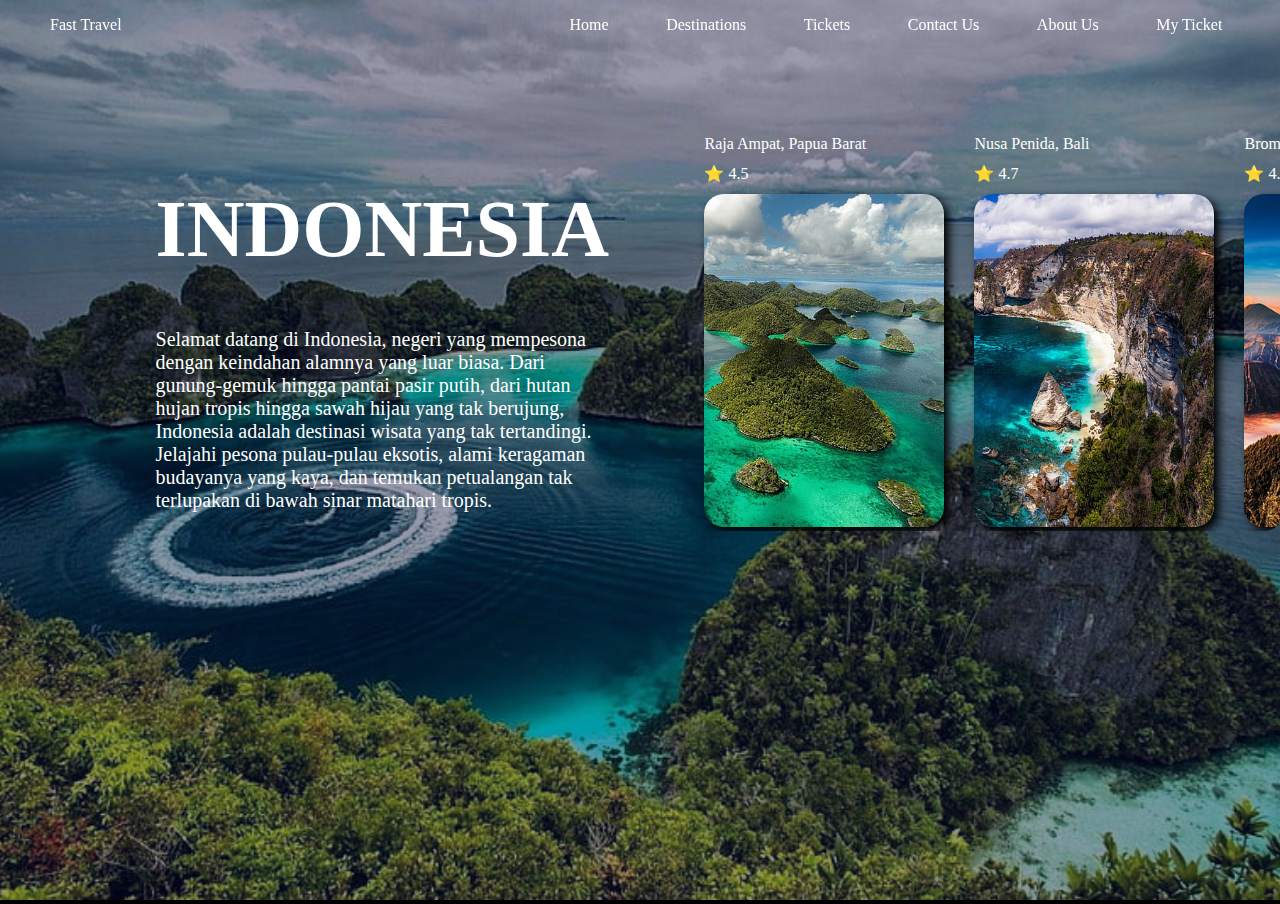
<file: index.html>
<!DOCTYPE html>
<html lang="en">
<head>
    <link rel="stylesheet" href="css/index.css">
    <title>Fast Travel</title>
    <meta charset="UTF-8">
</head>
<body>

    <!-- Background Wallpaper & Filter Wallpaper -->
    <div class="wallpaper-container">
        <img src="./images/travel3.jpg" alt="">
    </div>
    <div class="filter-wallpaper"></div>

    <!--i Menu Bar Paling Atas -->
    <nav>
        <div class="judul">
            Fast Travel
        </div>
        <div class="menu">
            <p class="menu-home">Home</p>
            <p class="menu-destinations">Destinations</p>
            <p class="menu-ticket">Tickets</p>
            <p class="menu-contact">Contact Us</p>
            <p class="menu-about-us">About Us</p>
            <p class="menu-my-ticket">My Ticket</p>
        </div>
    </nav>

    <div class="contents">
        
        <!-- Content Website Yang Berisikan Teks INDONESIA dll -->
    <div class="Teks">
        <h1>INDONESIA</h1>
        <p>Selamat datang di Indonesia, negeri yang mempesona dengan keindahan alamnya yang luar biasa. Dari gunung-gemuk hingga pantai pasir putih, dari hutan hujan tropis hingga sawah hijau yang tak berujung, Indonesia adalah destinasi wisata yang tak tertandingi. Jelajahi pesona pulau-pulau eksotis, alami keragaman budayanya yang kaya, dan temukan petualangan tak terlupakan di bawah sinar matahari tropis.</p>
    </div>

    <!-- Content Website Yang Berisikan Destinasi Liburan -->
    <div class="destinations">
        <div class="destination-1">
            <div class="nama">Raja Ampat, Papua Barat</div>
            <div class="rating">⭐ 4.5</div>
            <div class="icon">
                <img src="./images/travel4.jpg" alt="">
            </div>
        </div>
        <div class="destination-1">
            <div class="nama">Nusa Penida, Bali</div>
            <div class="rating">⭐ 4.7</div>
            <div class="icon">
                <img src="./images/travel7.jpg" alt="">
            </div>
        </div>
        <div class="destination-1">
            <div class="nama">Bromo, Jawa Timur</div>
            <div class="rating">⭐ 4.7</div>
            <div class="icon">
                <img src="./images/travel8.jpg" alt="">
            </div>
        </div>
    </div>
    </div>


    <script src="js/MovePage.js"></script>
</body>
</html>
</file>
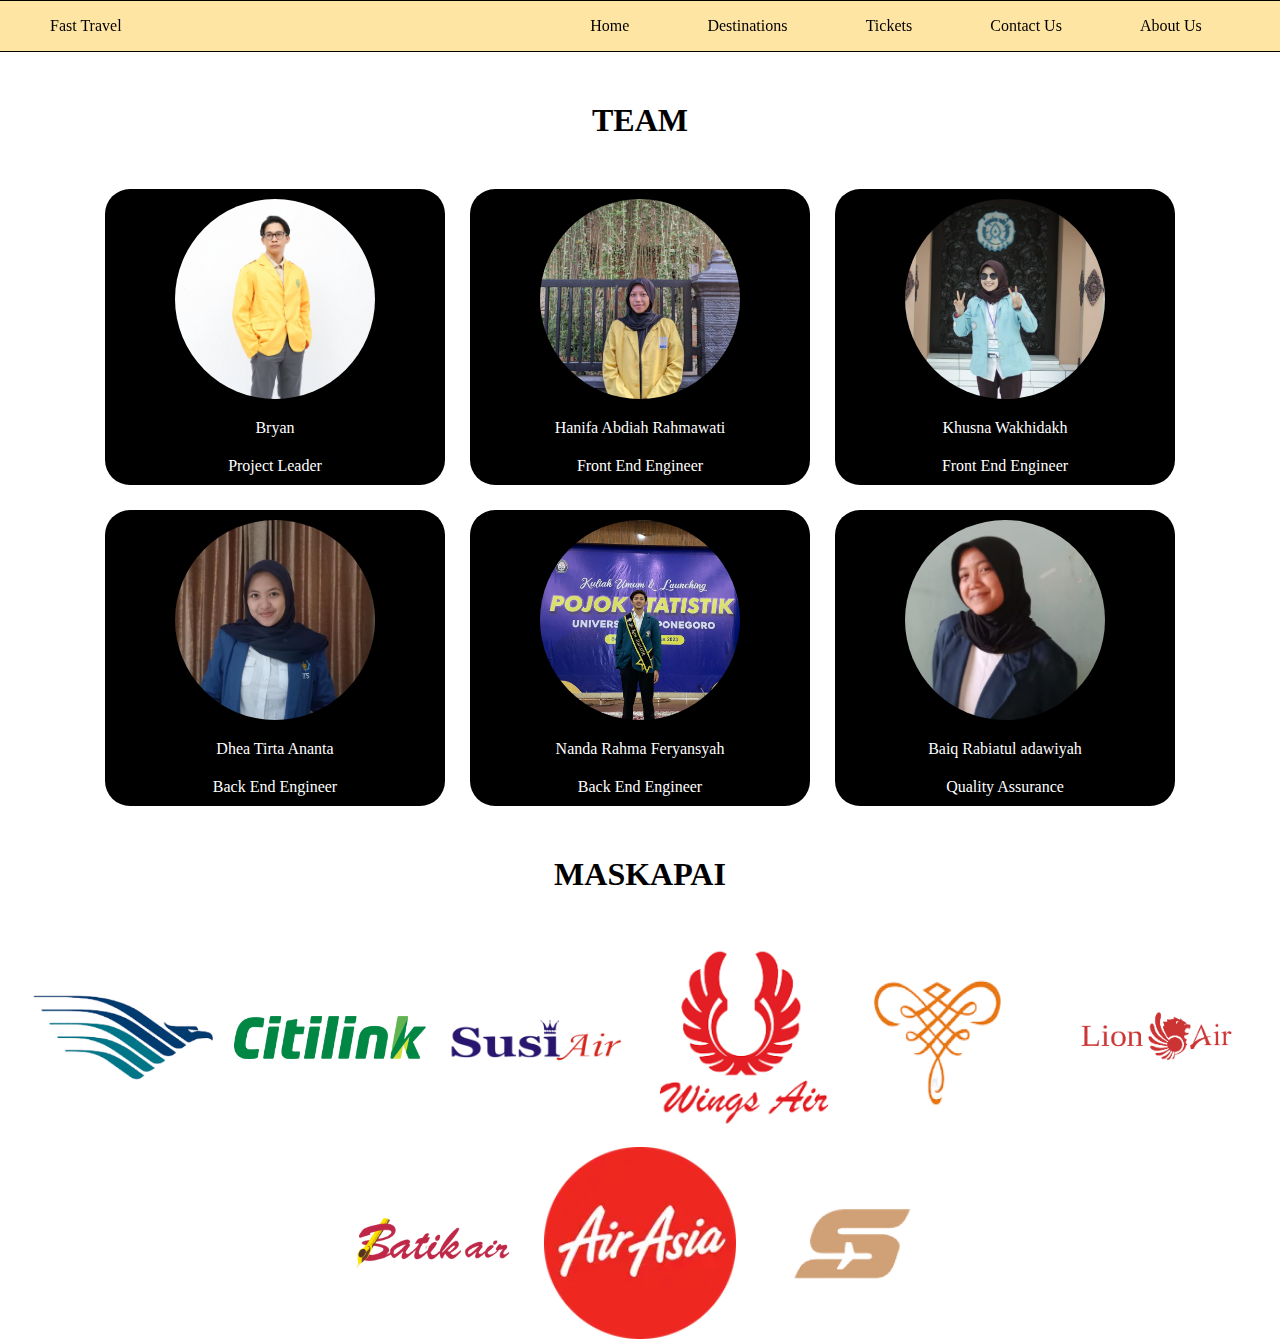
<file: aboutUs.html>
<!DOCTYPE html>
<html lang="en">
<head>
    <link rel="stylesheet" href="css/aboutUs.css">
    <title>Fast Travel</title>
</head>
<body>

    <nav>
        <div class="judul">
            Fast Travel
        </div>
        <div class="menu">
            <p class="menu-home">Home</p>
            <p class="menu-destinations">Destinations</p>
            <p class="menu-ticket">Tickets</p>
            <p class="menu-contact">Contact Us</p>
            <p class="menu-about-us">About Us</p>
        </div>
    </nav>
    
    <div class="text">
        <h1>TEAM</h1>
    </div>

    <div class="contents">
        <div class="gambar">
            <img src="./images/bryan.jpg" alt="">
            <p>Bryan</p>
            <p>Project Leader</p>
        </div>
        <div class="gambar">
            <img class="gambar-1" src="./images/Hanifa.jpg" alt="">
            <p>Hanifa Abdiah Rahmawati</p>
            <p>Front End Engineer</p>
        </div>
        <div class="gambar">
            <img src="./images/khusna.jpg" alt="">
            <p>Khusna Wakhidakh</p>
            <p>Front End Engineer</p>
        </div>
        <div class="gambar">
            <img class="gambar-2" src="./images/dhea.jpg" alt="">
            <p>Dhea Tirta Ananta</p>
            <p>Back End Engineer</p>
        </div>
        <div class="gambar">
            <img src="./images/nanda.jpg" alt="">
            <p>Nanda Rahma Feryansyah</p>
            <p>Back End Engineer</p>
        </div>
        <div class="gambar">
            <img class="gambar-3" src="./images/bia.jpg" alt="">
            <p>Baiq Rabiatul adawiyah</p>
            <p>Quality Assurance</p>
        </div>
        
        </div>
    </div>

    <div class="text">
        <h1>MASKAPAI</h1>
    </div>

    <div class="maskapai">
        <img src="./images/garuda_indonesia.png" alt="">
        <img src="./images/citilink.png" alt="">
        <img src="./images/susi_air.png" alt="">
        <img src="./images/wings_air.png" alt="">
        <img src="./images/sriwijaya_air.png" alt="">
        <img src="./images/lion_air.png" alt="">
        <img src="./images/batik_air.png" alt="">
        <img src="./images/air_asia2.png" alt="">
        <img src="./images/super_jet.png" alt="">
    </div>

    <script src="js/MovePage.js"></script>
</body>
</html>
</file>
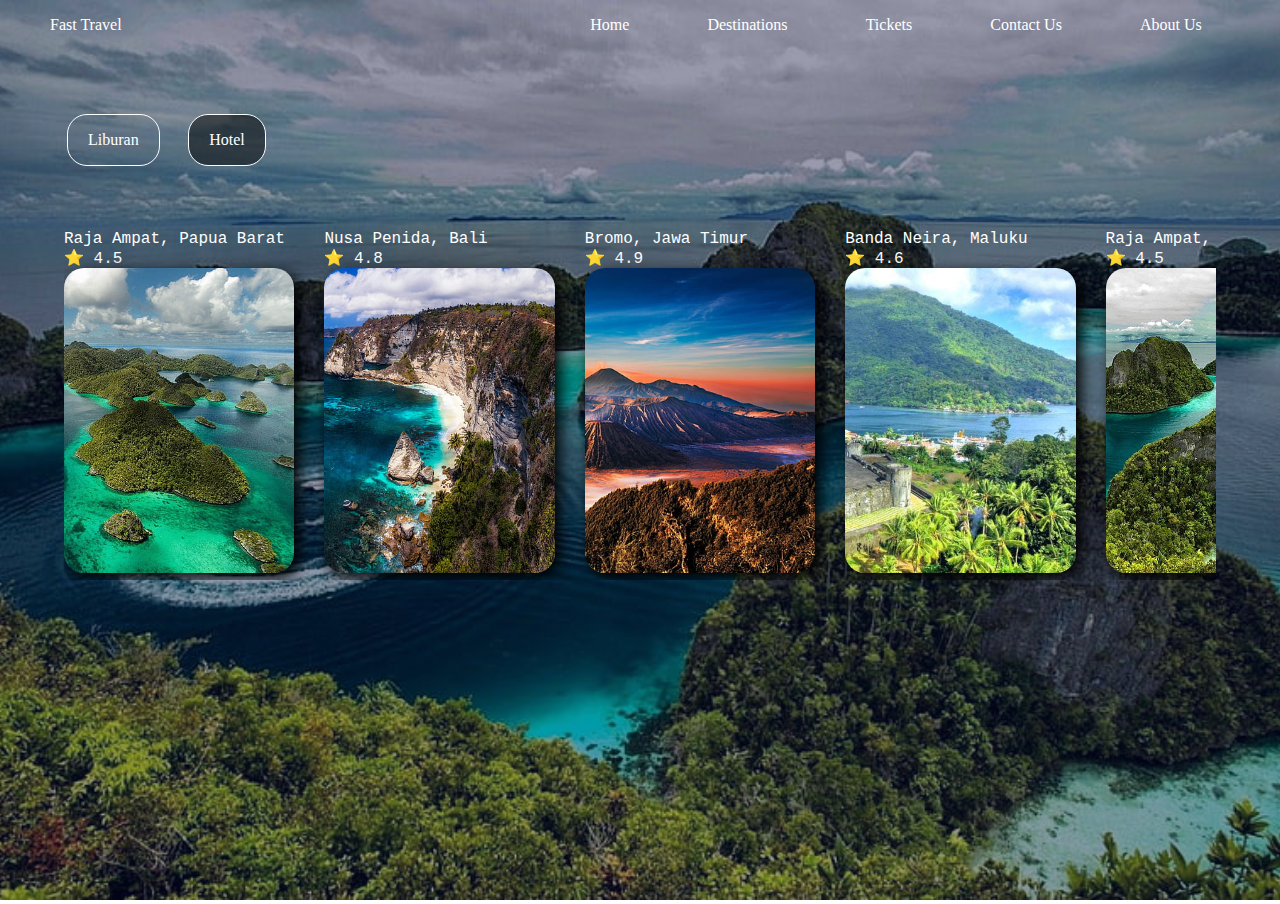
<file: destinationshotel.html>
<!DOCTYPE html>
<html lang="en">
<head>
    <link rel="stylesheet" href="css/destinationshotel.css">
    <title>Fast Travel</title>
</head>
<body>

    <div class="popUp">

    </div>

    <!-- Background Wallpaper & Filter Wallpaper -->
    <div class="wallpaper-container">
        <img src="./images/travel3.jpg" alt="">
    </div>
    <div class="filter-wallpaper"></div>

    <!-- Menu Bar Paling Atas -->
    <nav>
        <div class="judul">
            Fast Travel
        </div>
        <div class="menu">
            <p class="menu-home">Home</p>
            <p class="menu-destinations">Destinations</p>
            <p class="menu-ticket">Tickets</p>
            <p class="menu-contact">Contact Us</p>
            <p class="menu-about-us">About Us</p>
        </div>
    </nav>

    <div class="contents">
        <section class="menu-destination">
            <div class="liburan">
                <p>Liburan</p>
            </div>
            <div class="hotel">
                <p>Hotel</p>
            </div>
        </section>
    
        <section class="destination">
            <div class="destination-1" onclick="getData(this)">
                <div class="nama">Raja Ampat, Papua Barat</div>
                <div class="rating">⭐ 4.5</div>
                <div class="icon">
                    <img src="./images/travel4.jpg" alt="">
                </div>
            </div>
            <div class="destination-1" onclick="getData(this)">
                <div class="nama">Nusa Penida, Bali</div>
                <div class="rating">⭐ 4.8</div>
                <div class="icon">
                    <img src="./images/travel7.jpg" alt="">
                </div>
            </div>
            <div class="destination-1" onclick="getData(this)">
                <div class="nama">Bromo, Jawa Timur</div>
                <div class="rating">⭐ 4.9</div>
                <div class="icon">
                    <img src="./images/travel8.jpg" alt="">
                </div>
            </div>
            <div class="destination-1" onclick="getData(this)">
                <div class="nama">Banda Neira, Maluku</div>
                <div class="rating">⭐ 4.6</div>
                <div class="icon">
                    <img src="./images/travel9.jpg" alt="">
                </div>
            </div>
            <div class="destination-1" onclick="getData(this)">
                <div class="nama">Raja Ampat, Papua Barat</div>
                <div class="rating">⭐ 4.5</div>
                <div class="icon">
                    <img src="./images/travel3.jpg" alt="">
                </div>
            </div>
            <div class="destination-1" onclick="getData(this)">
                <div class="nama">Raja Ampat, Papua Barat</div>
                <div class="rating">⭐ 4.5</div>
                <div class="icon">
                    <img src="./images/travel4.jpg" alt="">
                </div>
            </div>
        </section>
    </div>
    <script src="js/MovePage.js"></script>
    <script src="js/popUp.js"></script>
    
</body>
</html>
</file>
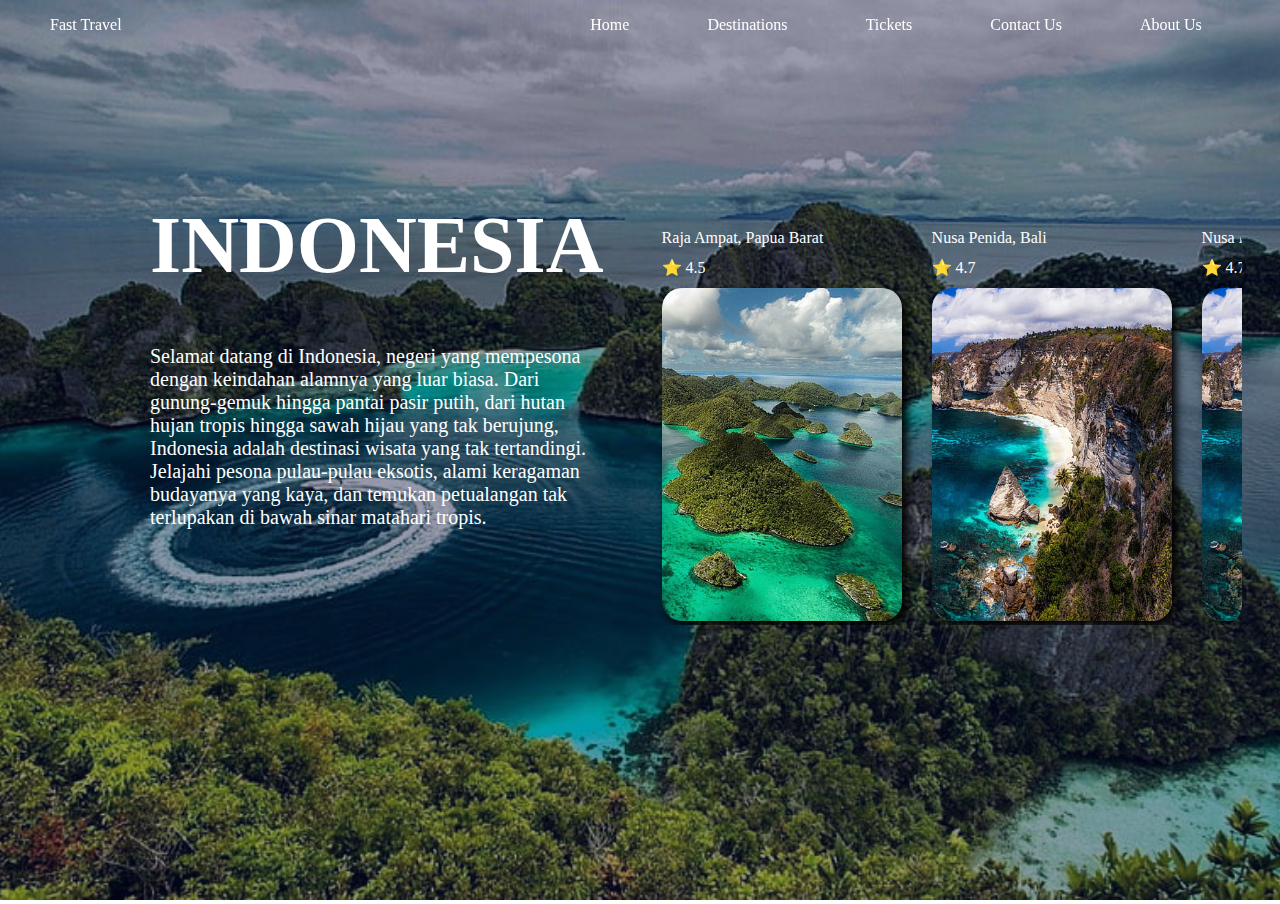
<file: index2.html>
<!DOCTYPE html>
<html lang="en">
<head>
    <link rel="stylesheet" href="css/index2.css">
    <title>Fast Travel</title>
</head>
<body>

    <!-- Background Wallpaper & Filter Wallpaper -->
    <div class="wallpaper-container">
        <img src="./images/travel3.jpg" alt="">
    </div>
    <div class="filter-wallpaper"></div>

    <!--i Menu Bar Paling Atas -->
    <nav>
        <div class="judul">
            Fast Travel
        </div>
        <div class="menu">
            <p class="menu-home">Home</p>
            <p class="menu-destinations">Destinations</p>
            <p class="menu-ticket">Tickets</p>
            <p class="menu-contact">Contact Us</p>
            <p class="menu-about-us">About Us</p>
        </div>
    </nav>
    
    <div class="contents">
        
        <!-- Content Website Yang Berisikan Teks INDONESIA dll -->
    <div class="Teks">
        <h1>INDONESIA</h1>
        <p>Selamat datang di Indonesia, negeri yang mempesona dengan keindahan alamnya yang luar biasa. Dari gunung-gemuk hingga pantai pasir putih, dari hutan hujan tropis hingga sawah hijau yang tak berujung, Indonesia adalah destinasi wisata yang tak tertandingi. Jelajahi pesona pulau-pulau eksotis, alami keragaman budayanya yang kaya, dan temukan petualangan tak terlupakan di bawah sinar matahari tropis.</p>
    </div>

    <!-- Content Website Yang Berisikan Destinasi Liburan -->
    <div class="destinations">
        <div class="destination-1">
            <div class="nama">Raja Ampat, Papua Barat</div>
            <div class="rating">⭐ 4.5</div>
            <div class="icon">
                <img src="./images/travel4.jpg" alt="">
            </div>
        </div>
        <div class="destination-1">
            <div class="nama">Nusa Penida, Bali</div>
            <div class="rating">⭐ 4.7</div>
            <div class="icon">
                <img src="./images/travel7.jpg" alt="">
            </div>
        </div>
        <div class="destination-1">
            <div class="nama">Nusa Penida, Bali</div>
            <div class="rating">⭐ 4.7</div>
            <div class="icon">
                <img src="./images/travel7.jpg" alt="">
            </div>
        </div>
    </div>
    </div>

    <script src="js/MovePage.js"></script>
</body>
</html>
</file>
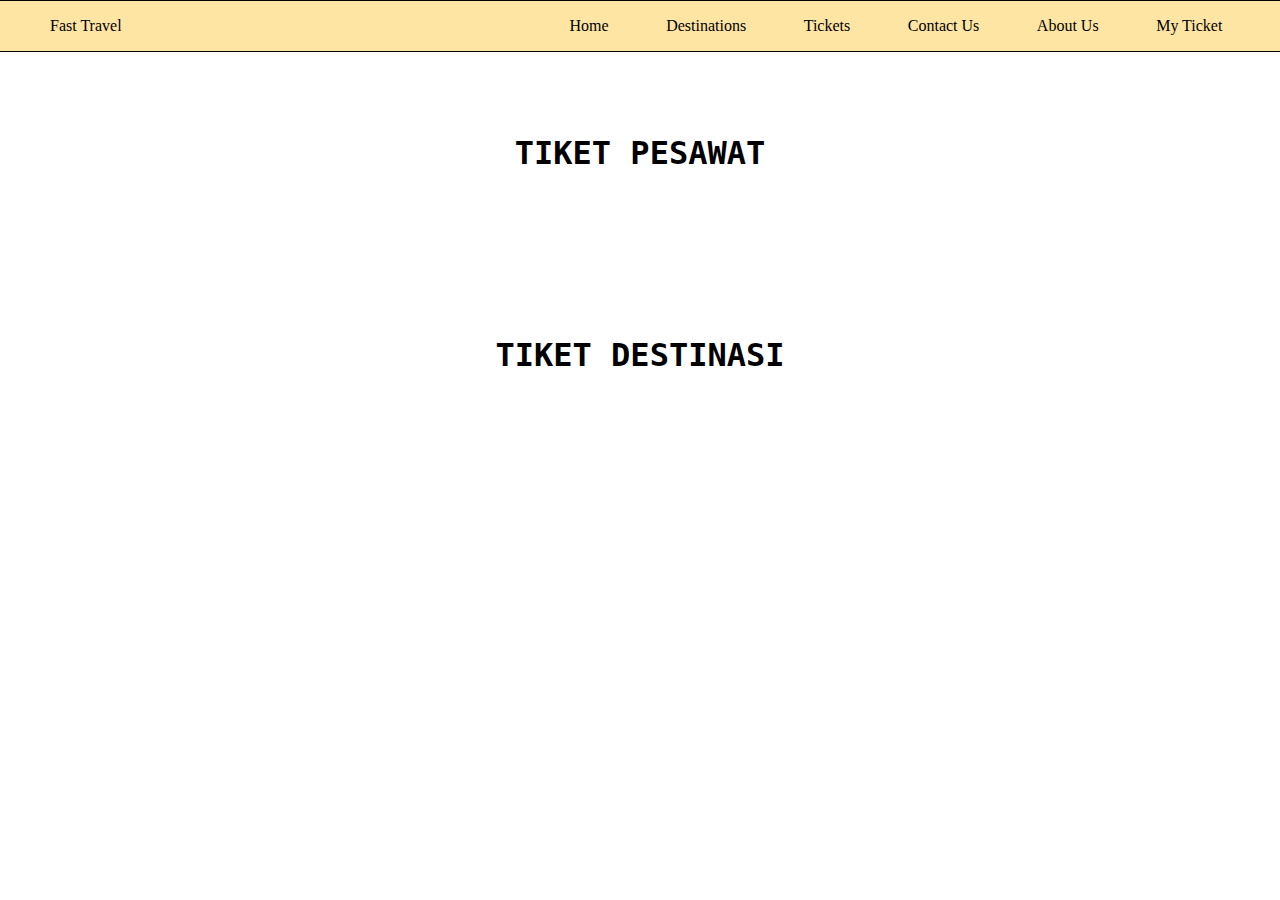
<file: myTicket.html>
<!DOCTYPE html>
<html lang="en">
<head>
    <link rel="stylesheet" href="css/myTicket.css">
    <title>Fast Travel</title>
    <meta charset="UTF-8">
</head>
<body>

    <nav>
        <div class="judul">
            Fast Travel
        </div>
        <div class="menu">
            <p class="menu-home">Home</p>
            <p class="menu-destinations">Destinations</p>
            <p class="menu-ticket">Tickets</p>
            <p class="menu-contact">Contact Us</p>
            <p class="menu-about-us">About Us</p>
            <p class="menu-my-ticket">My Ticket</p>
        </div>
    </nav>

    <div class="Ticket-text">
        <p>TIKET PESAWAT</p>
    </div>

    <div class="Ticket">
        
    </div>

    <div class="Ticket-text">
        <p>TIKET DESTINASI</p>
    </div>

    <div class="DestinasiTicket">

    </div>

    <script src="js/API.js"></script>
    <script src="js/Generated_Ticket.js"></script>
    <script src="js/MovePage.js"></script>
</body>
</html>
</file>
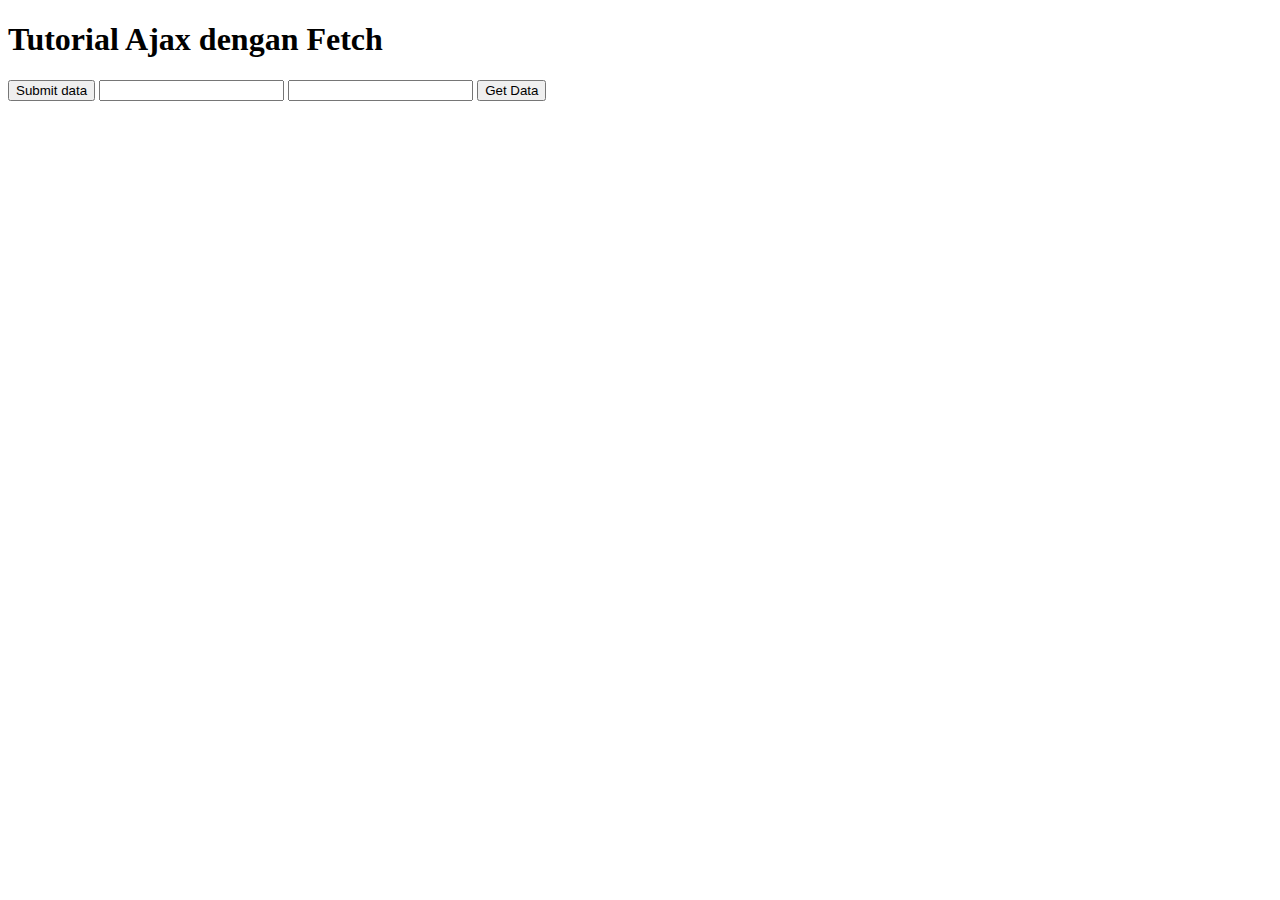
<file: test.html>
<!DOCTYPE html>
<html lang="en">
<head>
    <meta charset="UTF-8">
    <meta name="viewport" content="width=device-width, initial-scale=1.0">
    <meta http-equiv="X-UA-Compatible" content="ie=edge">
    <title>Belajar Dasar Ajax dengan Fetch</title>
</head>
<body>
    <h1>Tutorial Ajax dengan Fetch</h1>
    <button id="button" >Submit data</button>
    <input id="title"/>
    <input id="post"/>
    <button id="get" >Get Data</button>
    <div id="hasil"></div>
<script>
   let textInputTitle = document.getElementById("title")
   let textInputPost = document.getElementById("post")
   let button = document.getElementById("button");
   let buttonGet = document.getElementById("get");
    let hasil = document.getElementById("hasil");
    function inputData(){
        
        // console.log("input",textInput.value)
        let input ={
                title: textInputTitle.value,
                body: textInputPost.value,
                userId: 1,
        };
        // fetch(url,options) // ->asynchronous
        fetch('https://jsonplaceholder.typicode.com/posts', {
            method: 'POST',
            body: JSON.stringify(input),
            headers: {
                'Content-type': 'application/json; charset=UTF-8',
            },
            })
            .then((response) => response.json())
            .then((json) => console.log(json));
    }
    async function inputData2(){
        
        // console.log("input",textInput.value)
        let input ={
                title: textInputTitle.value,
                body: textInputPost.value,
                userId: 1,
        };
        let response = await fetch('https://jsonplaceholder.typicode.com/posts', {
            method: 'POST',
            body: JSON.stringify(input),
            headers: {
                'Content-type': 'application/json; charset=UTF-8',
            },
            });
        let result = await response.json();
        console.log(result)
        // fetch(url,options) // ->asynchronous
        // fetch('https://jsonplaceholder.typicode.com/posts', {
        //     method: 'POST',
        //     body: JSON.stringify(input),
        //     headers: {
        //         'Content-type': 'application/json; charset=UTF-8',
        //     },
        //     })
        //     .then((response) => response.json())
        //     .then((json) => console.log(json));
    }
    async function getData(){
        let response = await fetch("https://jsonplaceholder.typicode.com/posts")
        let result = await response.json()
        for(let i = 0; i < result.length; i++){
            hasil.innerHTML += 
            `
                <div class="hasil">
                <h1>ID : ${result[i].id} ${result[i].title}</h1>
                <p>Isi Content : ${result[i].body}</p>
                </div>
            `
        }
    }
    buttonGet.onclick = getData;
    button.onclick = inputData2;
</script>
</body>
</html>
<!-- <script>
    // contract -> store data
// function loadContent(){
//     fetch("https://jsonplaceholder.typicode.com/posts").then((data)=>{
//         return data.json()
//     }).then(result => {
//         var template = 
//                  `
//                 <h3>${result[0].title}</h3>
//                 <p>${result[0].body}</p>
//                 <hr>
//                 `;
         
//             document.getElementById("hasil").innerHTML = template;
//     }).catch((err)=>err)
// }
//  const input = document.getElementById("input")
    // const input = document.getElementById("input")
// let data;
// function textInput(event){
//     if(!event.target.value){
//         alert("Gak boleh kosong gan")
//     }else{
        
//         output.appendChild(button)
//     }
// }
// input.addEventListener('change',textInput)
// async function fetchData(){
//     try {
//        const response =  await fetch("https://jsonplaceholder.typicode.com/posts/");
//        const data = await response.json();
//        //
//            const template = 
//                      `
//                     <h3>${data[0].title}</h3>
//                     <p>${data[0].body}</p>
//                     <hr>
//                     `;
//                     console.log("mama mia")
             
//                 document.getElementById("hasil").innerHTML = template;
//     } catch (error) {
//         console.log("error",error)
//     }
// } 
</script> -->
<!-- <script>
    function loadContent(){
        var url = "https://jsonplaceholder.typicode.com/posts/";
        fetch(url).then(response => response.json())
            .then(function(data){
                var template = data.map(post => {
                    return `
                    <h3>${post.title}</h3>
                    <p>${post.body}</p>
                    <hr>
                    `;
                });
                document.getElementById("hasil").innerHTML = template.join('<br>');
            }).catch(function(e){
                alert("gagal mengambil data");
            });
    }
</script> -->
</file>
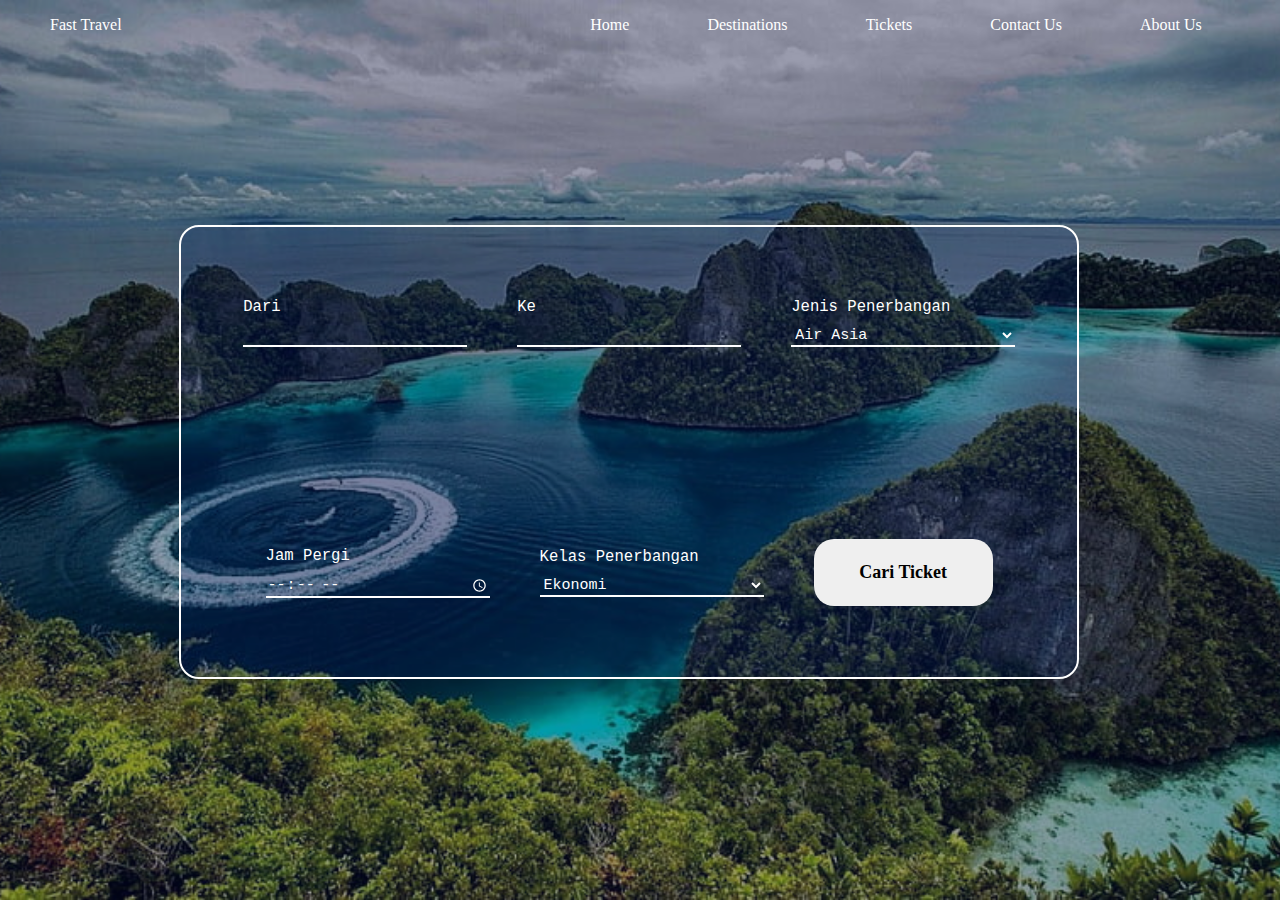
<file: ticket.html>
<!DOCTYPE html>
<html lang="en">
<head>
    <title>Fast Travel</title>
    <link rel="stylesheet" href="css/ticket.css">
</head>
<body>
    
    <!-- Background -->
    <div class="wallpaper-container">
        <img src="./images/travel3.jpg" alt="">
    </div>
    <div class="filter-wallpaper"></div>

    <!-- Menu Bar Paling Atas -->
    <nav>
        <div class="judul">
            Fast Travel
        </div>
        <div class="menu">
            <p class="menu-home">Home</p>
            <p class="menu-destinations">Destinations</p>
            <p class="menu-ticket">Tickets</p>
            <p class="menu-contact">Contact Us</p>
            <p class="menu-about-us">About Us</p>
        </div>
    </nav>

    <!-- Content -->
    <section class="content">
        <div class="contents dari">
            <p>Dari</p>
            <input type="text" id="dari">
        </div>
        <div class="contents ke">
            <p>Ke</p>
            <input type="text" id="ke">
        </div> 
        <div class="contents jenis-penerbangan">
            <p>Jenis Penerbangan</p>
            <select name="" id="jenis-penerbangan">
                <option value="Air Asia">Air Asia</option>
                <option value="Batik Air">Batik Air</option>
                <option value="Citilink">Citilink</option>
                <option value="Garuda Indonesia">Garuda Indonesia</option>
                <option value="Lion Air">Lion Air</option>
                <option value="Sriwijaya Air">Sriwijaya Air</option>
                <option value="Super Jet">Super Jet</option>
                <option value="Susi Air">Susi Air</option>
                <option value="Wings Air">Wings Air</option>
            </select>
        </div> 
        <div class="contents tanggal-pergi">
            <p>Jam Pergi</p>
            <input type="time" id="tanggal-pergi">
        </div> 
        <div class="contents kelas-penerbangan">
            <p>Kelas Penerbangan</p>
            <select name="" id="kelas-penerbangan">
                <option value="Ekonomi">Ekonomi</option>
                <option value="Ekonomi Premium">Ekonomi Premium</option>
                <option value="Bisnis">Bisnis</option>
                <option value="Kelas 1">Kelas 1</option>
            </select>
        </div>
        <div class="pesan-ticket">
            <button onclick="submit()">Cari Ticket</button>
        </div>
    </section>
    <script src="js/MovePage.js"></script>
    <script src="js/API.js"></script>
    <script src="js/SearchTicket.js"></script>
</body>
</html>
</file>
<file: css/index.css>
@media (max-width:980px){
    .contents {
        display: flex;
        flex-direction: column;
        gap: 35px;
        align-items: center;

    }

    .destinations {
        display: flex;
        flex-direction: column;
        align-items: center;
    }

    .destinations .destination-1 {
        display: flex;
        flex-direction: column;
        align-items: baseline;
        gap: 5px;
    }

    .destinations .destination-1 .icon {
        width: 100%;
        height: 300px;
    }

    .destinations .destination-1 .icon img {
        width: 500px;
        height: 300px;
    }
}

@media (min-width:1000px){
    .contents {
        margin-top: 80px;
        margin-left: 80px;
    }

    .destinations {
        overflow-x: auto;
    }
}

body {
    margin-top: 0;
    margin-left: 0;
    margin-right: 0;
    background-color: black;
}

.wallpaper-container {
    position: absolute;
    z-index: -1;
    width: 100%;
    height: 100%;
}

.wallpaper-container img {
    width: 100%;
    height: 100%;
    object-fit: cover;
    object-position: 50%;
}

.filter-wallpaper {
    position: absolute;
    background: #030834;
    width: 100%;
    height: 100%;
    opacity: 0.4;
    z-index: -1;
}

nav {
    display: flex;
    align-items: center;
    justify-content: space-between;
    height: 50px;
    color: white;
    position: sticky;
    top: 0;
    width: 100%;
    height: auto;
    z-index: 1;
}

.contents {
    width: 100%;
    height: auto;
    display: flex;
    align-items: center;
    justify-content: space-evenly;
}

.judul {
    padding-left: 50px;
    display: flex;
    align-items: center;
}

.judul img {
    width: auto;
    height: 55px;
}

.menu {
    height: 100%;
    width: 60%;
    display: flex;
    justify-content: space-evenly;
    
}

.menu p:hover {
    border-bottom: 2px solid white;
    cursor: pointer;
}

.Teks {
    color: white;
    
}

.Teks h1 {
    /* background-color: green; */
    font-family: Inter;
    font-size: 80px;
    font-weight: 900;
    font-style: normal;
    line-height: normal;
    width: fit-content;

}

.Teks p {
    /* background: green; */
    font-family: Inter;
    font-size: 20px;
    width: 450px;
    height: fit-content;
}

.destinations {
    width: 600px;
    height: 400px;
    border-radius: 20px;
    display: flex;
    align-items: center;
    color: white;
    gap: 30px;
}

.destination-1:first-child{
    margin-left: 20px;
}

.destination-1:last-child {
    margin-right: 20px;
}

.destinations::-webkit-scrollbar {
    width: 0;
}

.destination-1 {
    min-width: 40%;
    height: 98%;
    border-radius: 20px;
}
.nama {
    width: 100%;
    height: 7.5%;
}

.rating {
    height: 7.5%;
}

.icon {
    width: 100%;
    height: 85%;
    border-radius: 20px;
    box-shadow: 5px 5px 10px black;
}

.icon img {
    width: 100%;
    height: 100%;
    border-radius: 20px;
    object-fit: cover;
    object-position: 100%;
}
</file>
<file: css/aboutUs.css>
body {
    margin: 0;
    background-color: white;
}

.wallpaper-container {
    /* background: green; */
    position: absolute;
    z-index: -1;
    width: 100%;
    height: 100%;
}

.wallpaper-container img {
    width: 100%;
    height: 100%;
    object-fit: cover;
}

.filter-wallpaper {
    position: absolute;
    background: #030834;
    width: 100%;
    height: 100%;
    opacity: 0.4;
    z-index: -1;
}

nav {
    background: rgba(255, 225, 150, 0.88);
    display: flex;
    align-items: center;
    justify-content: space-between;
    width: 100%;
    height: 50px;
    color: black;
    border-top: 1px solid black;
    border-bottom: 1px solid black;
    position: sticky;
    top: 0;
}

.judul {
    padding-left: 50px;
    display: flex;
    align-items: center;
}

.judul img {
    width: auto;
    height: 55px;
}

.menu {
    /* background: grey; */
    height: 100%;
    width: 60%;
    display: flex;
    justify-content: space-evenly;
}

.menu p:hover {
    border-bottom: 2px solid black;
    cursor: pointer;
}

.contents {
    color: white;
    width: 100%;
    height: auto;
    /* background-color: black; */
    display: flex;
    flex-direction: row;
    justify-content: center;
    gap: 25px;
    flex-wrap: wrap;
}

.gambar {
    display: flex;
    flex-direction: column;
    justify-items: center;
    align-items: center;
    width: 25%;
    background-color: black;
    border-radius: 25px;
    gap: 20px;
    padding: 10px;
}

.gambar img {
    width: 200px;
    height: 200px;
    object-fit: cover;
    border-radius: 50%;
}

.gambar-1 {
    object-position: 0% 100%;
}

.gambar-2 {
    object-position: 0% 65%;
}

.gambar-3 {
    object-position: 0% 20%;
}

.gambar p {
    margin: 0;
}

.text {
    display: flex;
    justify-content: center;
    margin: 50px 0;
    width: 100%;
}

.text h1 {
    margin: 0;
    height: fit-content;
}

.maskapai {
    display: flex;
    justify-content: center;
    align-items: center;
    flex-wrap: wrap;
    gap: 15px;
}

.maskapai img {
    width: 15%;
    height: auto;
}

@media (max-width:730px){
    .gambar {
        display: flex;
        flex-direction: column;
    }

    .gambar img {
        width: 150px;
        height: 150px;
    }

    @media(max-width:680px){
        .gambar {
            width: 70%;
            height: auto;
            font-size: larger;
        }

        .gambar img {
            width: 250px;
            height: 250px;
        }
    }
}
</file>
<file: css/destinationshotel.css>
body {
    margin: 0;
    overflow: hidden;
}

.popUp {
    position: absolute;
    top: 25%;
    left: 25%;
    z-index: 1;
    background-color: rgba(0, 0, 0, 0.5);
    width: 50%;
    height: 50%;
    color: white;
    font-family: monospace;
    visibility: hidden;
    border: 1px solid black;
    border-radius: 20px;
    display: flex;
    gap: 10px;
    justify-content: center ;
    align-items: center;
}

.popUp .confirmation {
    /* background-color: red; */
    width: 100%;
    height: 100%;
    display: flex;
    flex-direction: column;
    gap: 20px;
    justify-content: center;
    align-items: center;
}

.popUp .confirmation p {
    margin: 0;
}

.popUp .confirmation button {
    width: 50%;
    height: 10%;
    color: white;
    background-color: black;
    border: none;
    border-radius: 20px;
}

.popUp .information {
    /* background-color: blue; */
    /* justify-content: center; */
    width: 100%;
    display: flex;
    flex-direction: column;
    align-items: center;
    gap: 35px;
}

.popUp .information .booking {
    /* background-color: red; */
    width: 100%;
    display: flex;
    flex-direction: column;
    font-size: 20px;
}

.popUp .information .booking input {
    background-color: transparent;
    border: none;
    color: white;
    font-size: 15px;
}

.popUp .information .button {
    /* background-color: black; */
    width: 100%;
    display: flex;
    height: 10%;
    justify-content: space-evenly;
}

.popUp .information .button button {
    background-color: rgba(0, 0, 0, 0.5);
    color: white;
    border: none;
    padding: 10px;
    font-size: 15px;
    font-family: monospace;
    border-radius: 10px;
}

input[type="date"]::-webkit-calendar-picker-indicator {
    filter: invert(1);
    cursor: pointer;
}

.popUp img {
    width: 35%;
    height: 100%;
    border-radius: 20px;
    object-fit: cover;
    object-position: 100%;
    box-shadow: 5px 5px 15px black;
}

.wallpaper-container {
    /* background: green; */
    position: absolute;
    z-index: -1;
    width: 100%;
    height: 100%;
}

.wallpaper-container img {
    width: 100%;
    height: 100%;
    object-fit: cover;
}

.filter-wallpaper {
    position: absolute;
    background: #030834;
    width: 100%;
    height: 100%;
    opacity: 0.4;
    z-index: -1;
}

nav {
    /* background: green; */
    display: flex;
    align-items: center;
    justify-content: space-between;
    height: 50px;
    color: white;
}

.judul {
    padding-left: 50px;
}

.menu {
    /* background: grey; */
    height: 100%;
    width: 60%;
    display: flex;
    justify-content: space-evenly;
    
}

.menu p:hover {
    border-bottom: 2px solid white;
    cursor: pointer;
}

.menu-destination {
    /* background-color: black; */
    position: relative;
    margin-top: 5%;
    margin-left: 3%;
    display: flex;
    justify-content: space-evenly;
    align-items: center;
    color: white;
    width: 20%;
    height: fit-content;
    
}

.menu-destination .liburan {
    border: 1px solid white;
    padding-left: 20px;
    padding-right: 20px;
    border-radius: 20px;
    cursor: pointer;
}

.menu-destination .hotel {
    background-color: rgb(0, 0, 0, .5);
    width: fit-content;
    border: 1px solid white;
    padding-left: 20px;
    padding-right: 20px;
    border-radius: 20px;
    cursor: pointer;
}

.destination {
    /* background: grey; */
    color: white;
    font-family: monospace;
    font-size: large;
    position: relative;
    margin-top: 5%;
    margin-left: 5%;
    width: 90%;
    height: 350px;
    display: flex;
    gap: 30px;
    overflow: auto;
    
}

.destination .destination-1 {
    /* background-color: #030834; */
    min-width: 20%;
    height: 100%;
    display: flex;
    flex-direction: column;
}

.destination .destination-1 .icon {
    /* background: blue; */
    width: 100%;
    height: 87%;
    border-radius: 20px;
    box-shadow: 5px 5px 15px black;
}

.destination .destination-1 .icon img {
    width: 100%;
    height: 100%;
    border-radius: 20px;
    object-fit: cover;
    object-position: 100%;
}

.destination::-webkit-scrollbar {
    width: 0;
}
</file>
<file: css/index2.css>
body {
    margin: 0;
}

.wallpaper-container {
    /* background: green; */
    position: absolute;
    z-index: -1;
    width: 100%;
    height: 100%;
}

.wallpaper-container img {
    width: 100%;
    height: 100%;
    object-fit: cover;
}

.filter-wallpaper {
    position: absolute;
    background: #030834;
    width: 100%;
    height: 100%;
    opacity: 0.4;
    z-index: -1;
}

nav {
    /* background: rgba(0,0,0,0.2);
    border-radius: 0 0 20px 20px; */
    display: flex;
    align-items: center;
    justify-content: space-between;
    height: 50px;
    color: white;
    position: sticky;
    top: 0;
    width: 100%;
    z-index: 1;
}

.judul {
    padding-left: 50px;
}
.menu {
    /* background: grey; */
    height: 100%;
    width: 60%;
    display: flex;
    justify-content: space-evenly;
    
}

.menu p:hover {
    border-bottom: 2px solid white;
    cursor: pointer;
}

.Teks {
    margin-top: 150px;
    margin-left: 150px;
    color: white;
    
}

.Teks h1 {
    /* background-color: green; */
    font-family: Inter;
    font-size: 80px;
    font-weight: 900;
    font-style: normal;
    line-height: normal;
    width: fit-content;

}

.Teks p {
    /* background: green; */
    font-family: Inter;
    font-size: 20px;
    width: 450px;
    height: fit-content;
}

.destinations {
    /* background: gray; */
    width: 600px;
    height: 400px;
    border-radius: 20px;
    position: absolute;
    top: 25%;
    right: 3%;
    display: flex;
    /* justify-content: center; */
    align-items: center;
    color: white;
    gap: 30px;
    overflow-x: auto;
}

.destination-1:first-child{
    margin-left: 20px;
}

.destination-1:last-child {
    margin-right: 20px;
}

.destinations::-webkit-scrollbar {
    width: 0;
}

.destination-1 {
    /* margin-left: 15px; */
    /* background: green; */
    min-width: 40%;
    height: 98%;
    border-radius: 20px;
    /* overflow: auto; */
}
.nama {
    /* background: wheat; */
    width: 100%;
    height: 7.5%;
}

.rating {
    height: 7.5%;
}

.icon {
    /* background: blue; */
    width: 100%;
    height: 85%;
    border-radius: 20px;
    box-shadow: 5px 5px 10px black;
    /* margin-top: 35px;
    margin-bottom: 0px; */
}

.icon img {
    width: 100%;
    height: 100%;
    border-radius: 20px;
    object-fit: cover;
    object-position: 100%;
}
</file>
<file: css/myTicket.css>
body {
    margin: 0;
    background-color: white;
}

nav {
    background: rgba(255, 225, 150, 0.88);
    display: flex;
    align-items: center;
    justify-content: space-between;
    width: 100%;
    height: 50px;
    color: black;
    border-top: 1px solid black;
    border-bottom: 1px solid black;
    position: sticky;
    top: 0;
}

.judul {
    padding-left: 50px;
    display: flex;
    align-items: center;
}

.judul img {
    width: auto;
    height: 55px;
}

.menu {
    height: 100%;
    width: 60%;
    display: flex;
    justify-content: space-evenly;
}

.menu p:hover {
    border-bottom: 2px solid black;
    cursor: pointer;
}

.Ticket-text {
    width: 100%;
    display: flex;
    justify-content: center;
    font-size: 32px;
    font-family: monospace;
    font-weight: bold;
    margin-top: 50px;
    margin-bottom: 50px;
}

.Ticket {
    width: 100%;
    height: auto;
    display: flex;
    flex-wrap: wrap;
    gap: 20px;
    justify-content: center;
}

.content {
    display: flex;
    flex-direction: column;
    border: 2px solid black;
    border-radius: 10px;
    align-items: center;
    box-shadow: 5px 1px 15px black;

}

.content .pesawat {
    display: flex;
    width: 100%;
    justify-content: center;
    align-items: center;
}

.DestinasiTicket {
    width: 100%;
    height: auto;
    display: flex;
    flex-wrap: wrap;
    flex-direction: column;
    gap: 30px;
    justify-content: center;
    align-items: center;
}

.DestinasiTicket .destination {
    width: 70%;
    display: flex;
    flex-direction: row;
    align-items: center;
    font-size: large;
    font-family: monospace;
    font-weight: bold;
    box-shadow: 5px 5px 15px black;
    border-radius: 20px;
    gap: 20px;
}

.destination .container {
    display: flex;
    flex-direction: column;
    gap: 30px;
    font-size: larger;
    font-weight: 500;
}

.destination .icon {
    border-radius: 20px;
    width: 60%;
    height: 100%;
}

.destination .icon img {
    width: 100%;
    min-height: 100%;
    border-radius: 20px;
    object-fit: cover;
}
</file>
<file: css/ticket.css>
@media (max-width:980px){
    .content {
        display: flex;
        flex-direction: row;
        justify-content: space-around;
        align-items: center;
        gap: 15px;
        width: 70%;
        height: 25%;
    }

    .content .contents {
        width: 25%;
        gap: 25px;
        font-weight: bold;
    }

    .content .contents input {
        font-size: 20px;
    }

    .content .contents select {
        font-size: 16px;
    }
}

@media (min-width:981px){
    .content {
        align-items: center;
        justify-content: center;
        gap: 50px;
        width: 70%;
        height: 50%;

    }

    .content .contents {
        width: 25%;
        height: auto;
        gap: 10px;
    }
}

body {
    margin-top: 0;
    margin-left: 0;
    margin-right: 0;
}

.wallpaper-container {
    position: absolute;
    z-index: -1;
    width: 100%;
    height: 100%;
}

.wallpaper-container img {
    width: 100%;
    height: 100%;
    object-fit: cover;
}

.filter-wallpaper {
    position: absolute;
    background: #030834;
    width: 100%;
    height: 100%;
    opacity: 0.4;
    z-index: -1;
}

nav {
    display: flex;
    align-items: center;
    justify-content: space-between;
    height: 50px;
    color: white;
}

.judul {
    padding-left: 50px;
    display: flex;
    align-items: center;
}

.judul img {
    width: auto;
    height: 55px;
}

.menu {
    height: 100%;
    width: 60%;
    display: flex;
    justify-content: space-evenly;
    
}

.menu p:hover {
    border-bottom: 2px solid white;
    cursor: pointer;
}

.content {
    color: white;
    font-family: monospace;
    font-size: larger;
    position: absolute;
    top: 25%;
    left: 14%;
    border: 2px solid white;
    border-radius: 20px;
    background: rgba(0, 33, 117, 0.20);
    display: flex;
    flex-wrap: wrap;
    overflow-y: scroll;
}

.content::-webkit-scrollbar {
    width: 0;
}

.content .contents {

    border-bottom: 2px solid white;
    display: flex;
    flex-direction: column;
}

.content .contents p {
    margin: 0;
}

.pesan-ticket { 
    color: black;
    border: none;
    width: 20%;
    height: 15%;
}

.pesan-ticket button {
    border: none;
    width: 100%;
    height: 100%;
    font-family: Georgia, 'Times New Roman', Times, serif;
    font-weight: bolder;
    font-size: large;
    border-radius: 20px;
    cursor: pointer;
}

.content input {
    color: white;
    background-color: rgba(0, 33, 117, 0.0);
    border: none;
    width: 100%;
    height: 100%;
    font-size: 15px;
    font-family: monospace;
}

.content select {
    color: white;
    background-color: transparent;
    border: none;
    width: 100%;
    height: 100%;
    font-family: monospace;
    font-size: 15px;

}

.content option{
    color: black;
    border: none;
}

input[type="time"]::-webkit-calendar-picker-indicator {
    filter: invert(1);
    cursor: pointer;
}

.search-ticket {
    display: flex;
    min-width: 236px;
    flex-direction: column;
    border: 1px solid white;
    border-radius: 10px;
    padding: 5px;
    gap: 10px;
}

.search-ticket p {
    margin: 0;
}

.search-ticket button {
    background-color: rgb(1, 148, 243);
    font-size: 20px;
    font-family: monospace;
    color: white;
    border: none;
    border-radius: 10px;
}

.pesawat {
    display: flex;
    gap: 20px;
    align-items: center;
    justify-content: center;
}

.PesanBtn {
    cursor: pointer;
}

.PesanBtn:active {
    background-color: black;
    color: white;
}

.pesan-ticket button:active {
    background-color: black;
    color: white;
}
</file>
